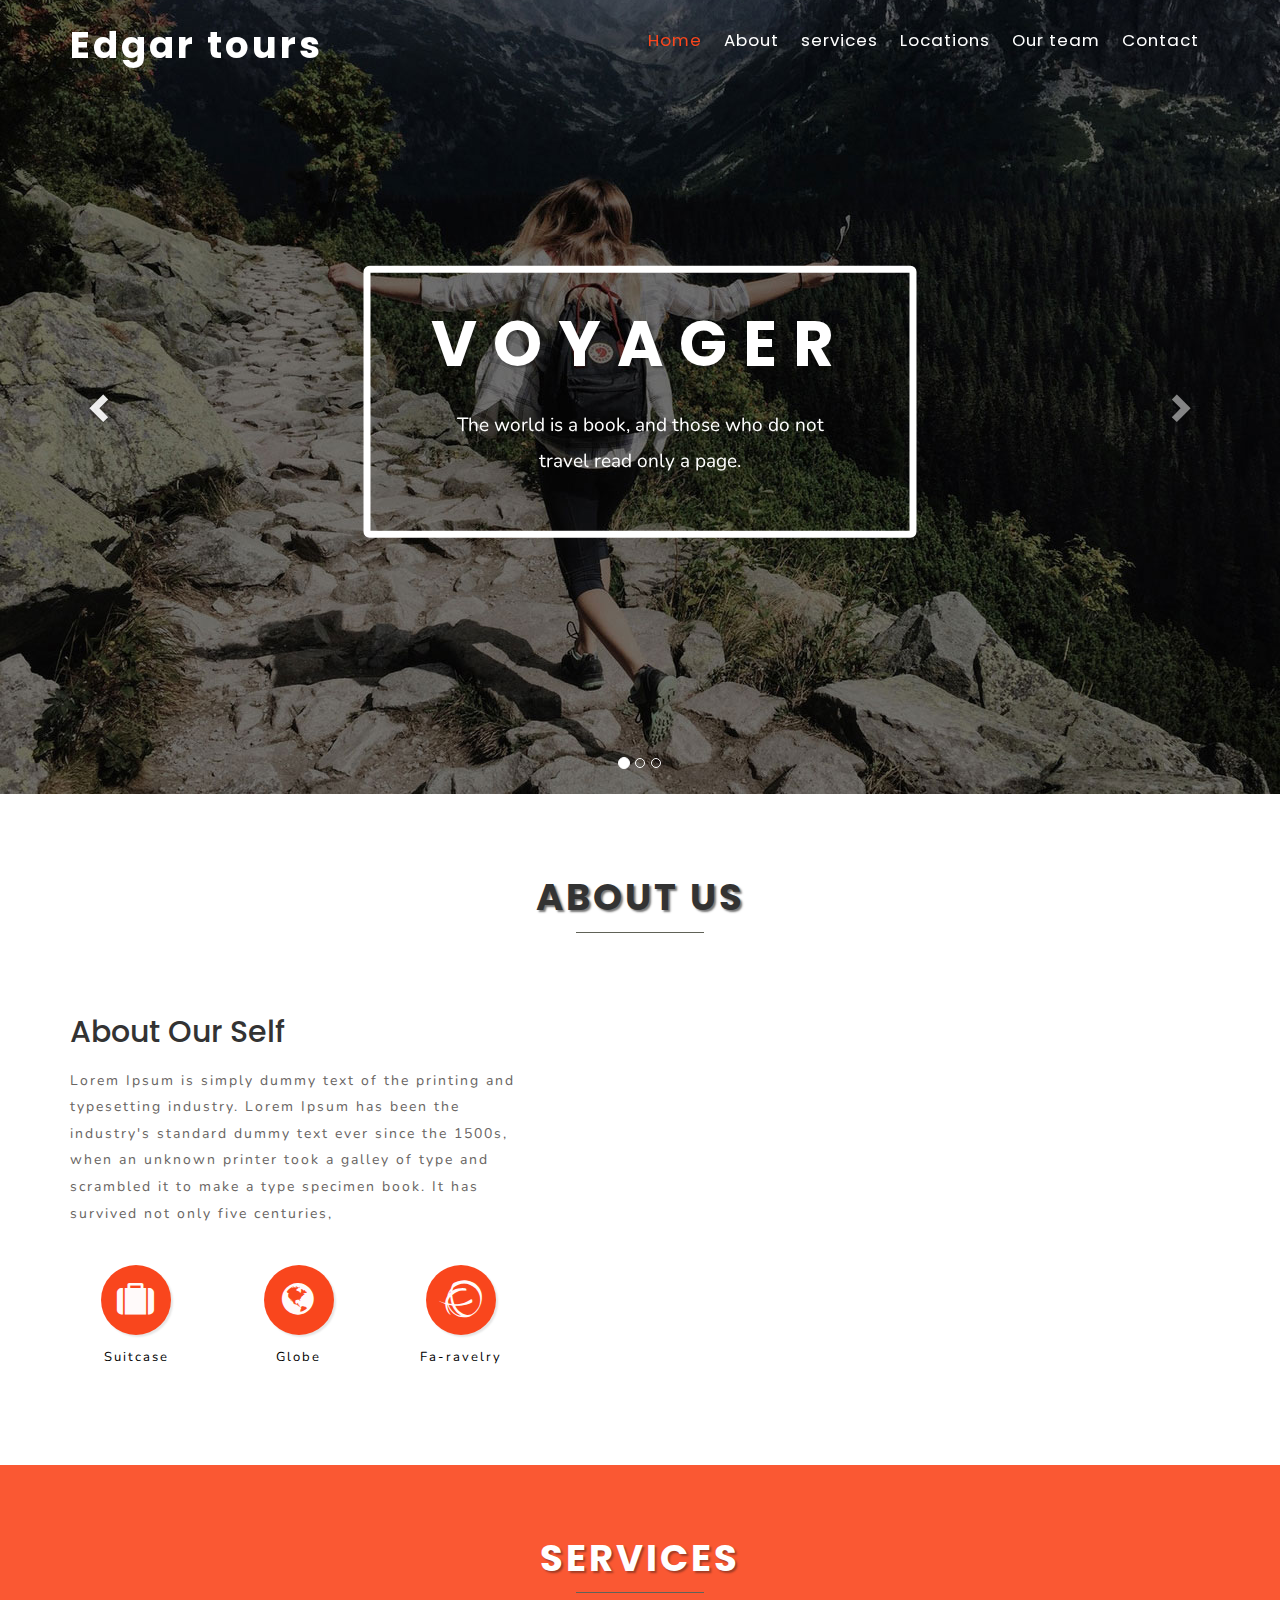
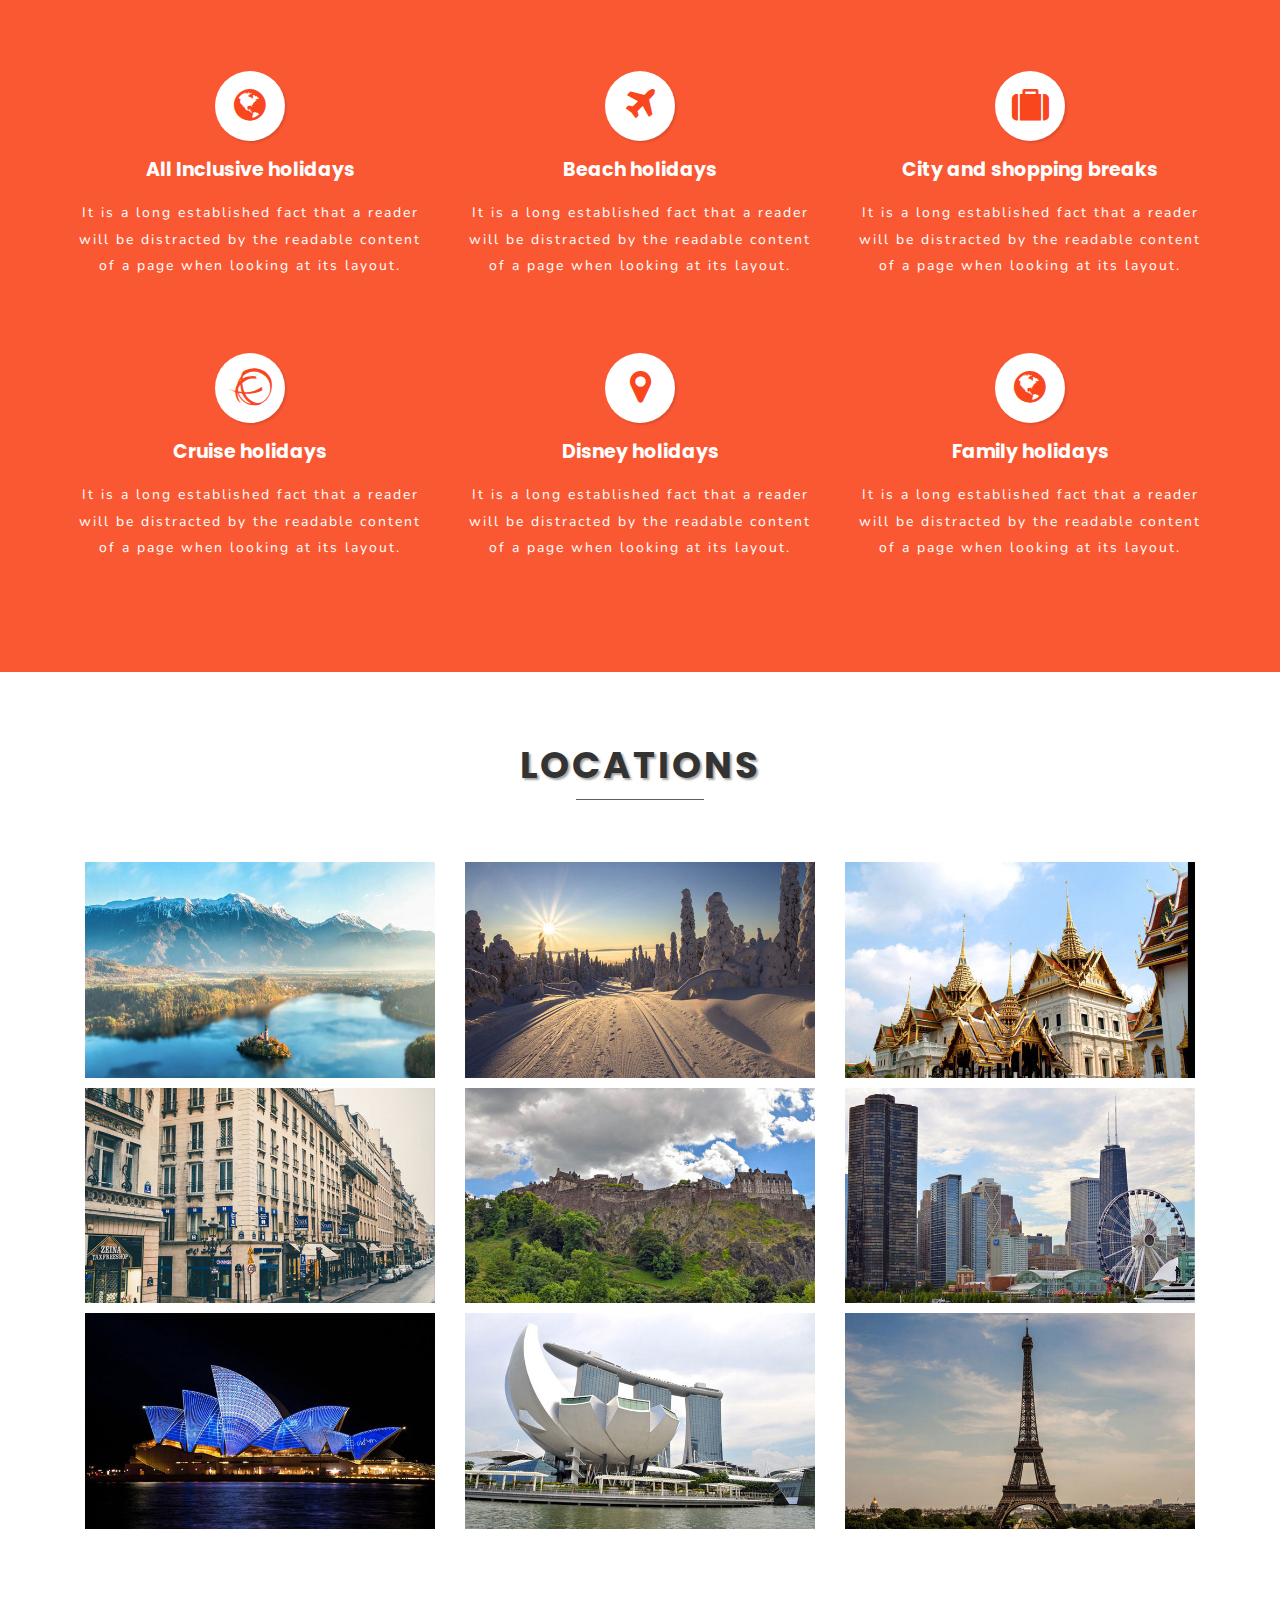
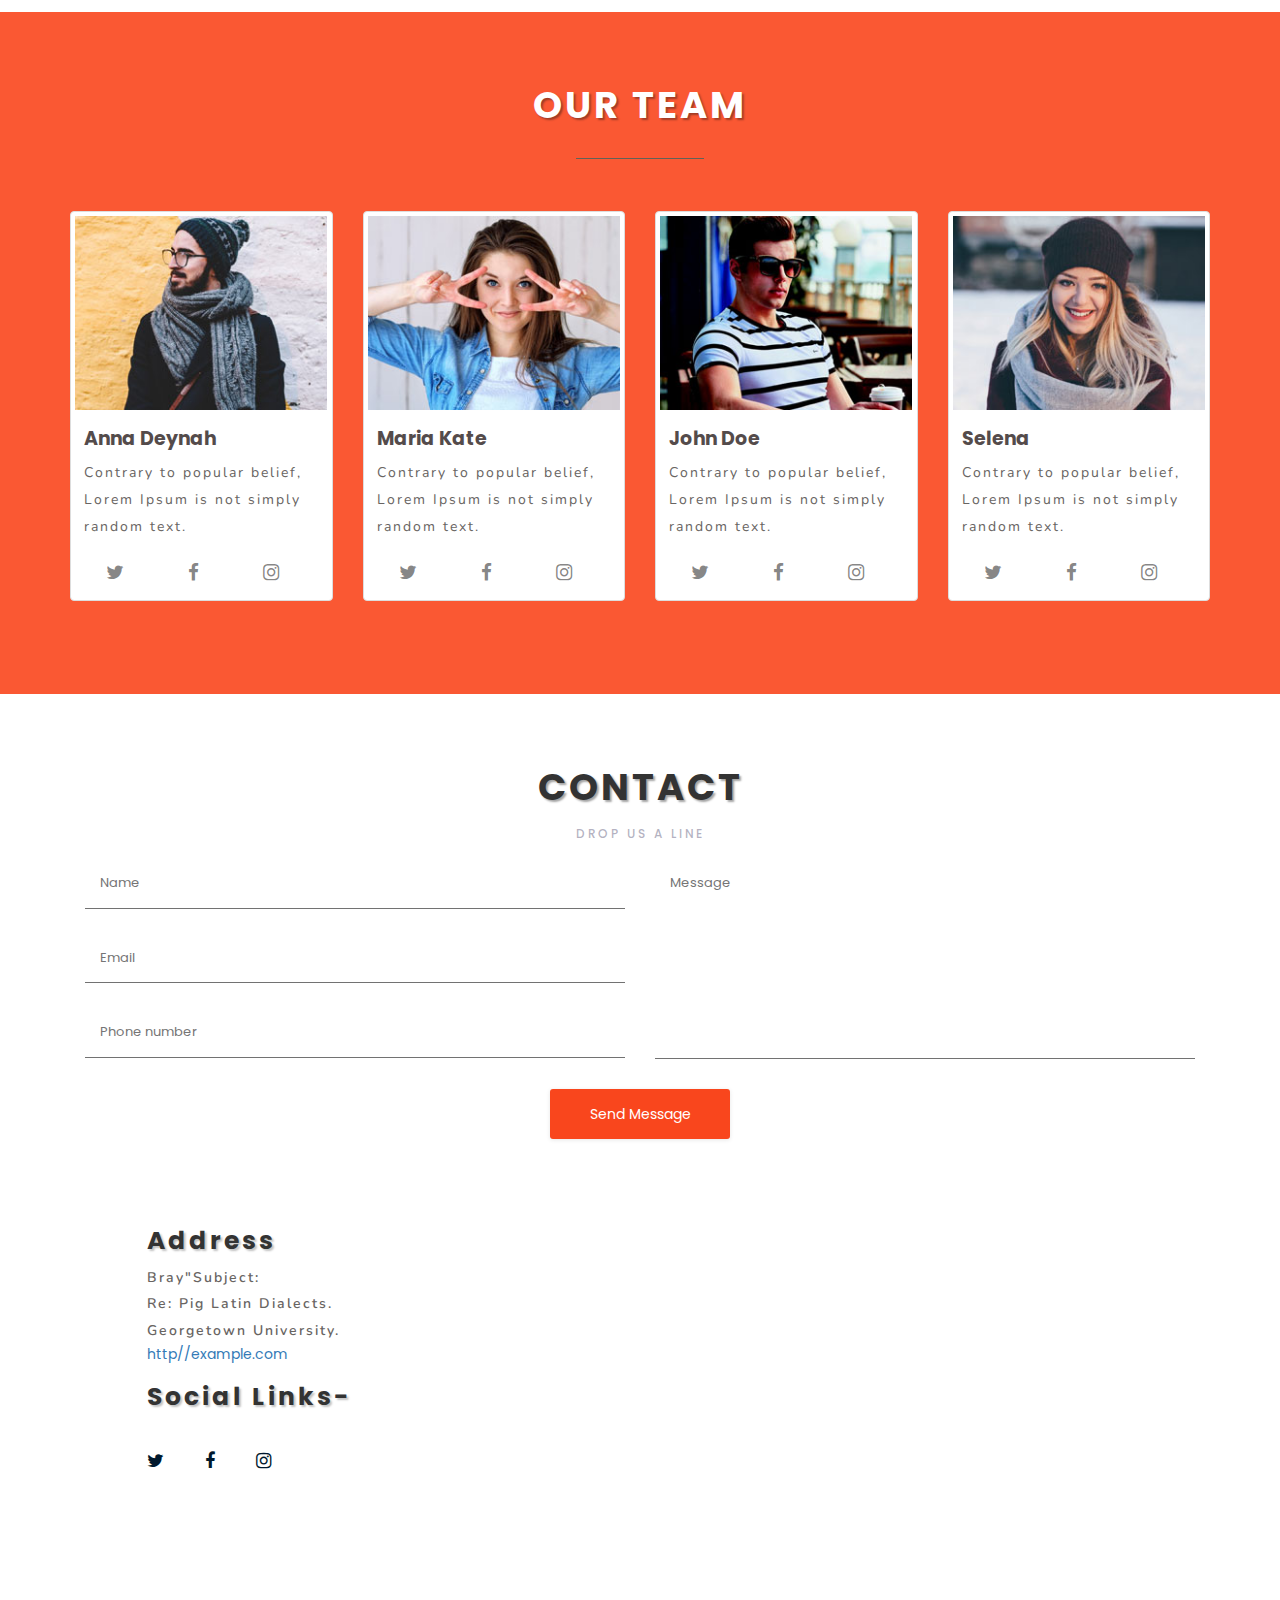
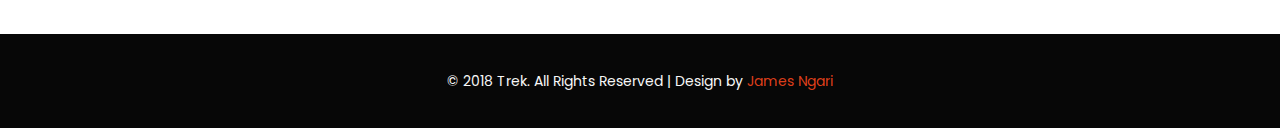
<file: index.html>
<!DOCTYPE html>
<html lang="en">
<head>
<title>Xtours a travel category bootstrap responsive website template | Home :: w3layouts</title>
<!--/tags -->
<meta name="viewport" content="width=device-width, initial-scale=1">
	<meta http-equiv="Content-Type" content="text/html; charset=utf-8" />
	<meta name="keywords" content="Trek Responsive web template, Bootstrap Web Templates, Flat Web Templates, Android Compatible web template, 
Smartphone Compatible web template, free webdesigns for Nokia, Samsung, LG, SonyEricsson, Motorola web design" />

<!--css-->

<link href="css/bootstrap.min.css" rel="stylesheet">
<link href="css/chocolat.css" rel="stylesheet" type="text/css" media="all">
<link href="css/font-awesome.min.css" rel="stylesheet" type="text/css" media="all">
<link href="css/style.css" rel="stylesheet" type="text/css" media="all">
<!--//css-->
<!--google fonts-->
<link href="//fonts.googleapis.com/css?family=Poppins:200,200i,300,400,500,500i,600,700,700i" rel="stylesheet">
<link href="//fonts.googleapis.com/css?family=Nunito:400,700,700i,800i,900" rel="stylesheet">

<!--//google fonts-->
</head>
<body>
<!--banner-->
<div class="top nav">
<nav class="navbar navbar-default">
  <div class="container">
    <!-- Brand and toggle get grouped for better mobile display -->
    <div class="navbar-header">
      <button type="button" class="navbar-toggle collapsed" data-toggle="collapse" data-target="#bs-example-navbar-collapse-1" aria-expanded="false">
        <span class="sr-only">Toggle navigation</span>
        <span class="icon-bar"></span>
        <span class="icon-bar"></span>
        <span class="icon-bar"></span>
      </button>
      <a class="navbar-brand" href="index.html">Edgar tours</a>
    </div>

    <!-- Collect the nav links, forms, and other content for toggling -->
    <div class="collapse navbar-collapse" id="bs-example-navbar-collapse-1">
      
      
      <ul class="nav navbar-nav navbar-right">
        <li><a href="index.html" class="active">Home</a></li>
		<li><a href="#about" class="page-scroll">About</a></li>
		<li><a href="#services" class="page-scroll">services</a></li>
	    <li><a href="#locations" class="page-scroll">Locations</a></li>
		<li><a href="#our-team" class="page-scroll">Our team</a></li>
		<li><a href="#contact" class="page-scroll">Contact</a></li>
        
      </ul>
    </div><!-- /.navbar-collapse -->
  </div><!-- /.container-fluid -->
</nav>
</div>
<div class="banner" id="home">
	<div class="container-fluid">
   <div id="myCarousel" class="carousel slide" data-ride="carousel" data-interval="3000" data-pause="false">
		<!-- Indicators -->
		<ol class="carousel-indicators">
			<li data-target="#myCarousel" data-slide-to="0" class="active"></li>
			<li data-target="#myCarousel" data-slide-to="1"></li>
			<li data-target="#myCarousel" data-slide-to="2"></li>
		</ol>

		<!-- Wrapper for slides -->
		<div class="carousel-inner" role="listbox">
			<div class="item active">
				<img src="images/banner-img1.jpg" alt="w3layouts" class="img-responsive">
			</div>
			<div class="item">
				<img src="images/banner-img2.jpeg" alt="w3layouts" class="img-responsive">
			</div>
			<div class="item">
				<img src="images/banner-img3.jpg" alt="w3layouts" class="img-responsive">
			</div>
		</div>
		<!-- Left and right controls -->
		<a class="left carousel-control" href="#myCarousel" role="button" data-slide="prev">
			<span class="glyphicon glyphicon-chevron-left" aria-hidden="true"></span>
			<span class="sr-only">Previous</span>
		</a>
		<a class="right carousel-control" href="#myCarousel" role="button" data-slide="next">
			<span class="glyphicon glyphicon-chevron-right" aria-hidden="true"></span>
			<span class="sr-only">Next</span>
		</a>
		</div>
		<div class="banner-info-w3layouts">
			<div class="jumbotron text-center">
				<h1>VOYAGER</h1>
				<p>The world is a book, and those who do not<br> travel read only a page.</p>
			</div>
		</div>
	</div>
</div>


<!--about us-->
<div class="about-us-agileits" id="about">
<div class="about-info text-center">
	<h3>ABOUT US</h3>
	<label></label>
	</div>
		<div class="about-us-agileits-info">
			<div class="container">
				<div class="row">
					<div class="col-sm-6 col-md-5">
						<h2>About Our Self</h2>
						<p>Lorem Ipsum is simply dummy text of the printing and typesetting industry. Lorem Ipsum has been the industry's standard dummy text ever since the 1500s, when an unknown printer took a galley of type and scrambled it to make a type specimen book. It has survived not only five centuries,</p>
						<div class="icons">
							<div class="row">
								<div class="col-xs-4 col-sm-4 col-md-4 text-center abt-agileits">
									<p><i class="fa fa-suitcase" aria-hidden="true"></i></p>
									<p>Suitcase</p>
								</div>
								<div class="col-xs-4 col-sm-4 col-md-4 text-center abt-agileits">
									<p><i class="fa fa-globe icon10" aria-hidden="true"></i></p>
									<p>Globe </p>
								</div>
								<div class="col-xs-4 col-sm-4 col-md-4 text-center abt-agileits">
									<p><i class="fa fa-ravelry icon2" aria-hidden="true"></i></p>
									<p>Fa-ravelry</p>
								</div>
							</div>
						</div>	
					</div>
					<div class="col-sm-6 col-md-7 text-right">
						<iframe src="https://player.vimeo.com/video/71319358?badge=0"></iframe>

					</div>
					<div class="clearfix"></div>
				</div>
			</div>
		</div>
</div>
<!---728x90--->
<!--//about us-->
<div class="services-w3ls" id="services">
	<div class="services-w3ls-info text-center">
	<h3>services</h3>
	<label></label>
	</div>
	<div class="container">
		<div class="services-w3ls-content">
			<div class="row">
				<div class="col-sm-4 col-md-4 text-center serv">
                <i class="fa fa-globe" aria-hidden="true"></i>
				<h3>All Inclusive holidays</h3>
				<p>It is a long established fact that a reader will be distracted by the readable content of a page when looking at its layout.</p>
				</div>
				<div class="col-sm-4 col-md-4 text-center serv">
				<i class="fa fa-plane" aria-hidden="true"></i>
				<h3>Beach holidays</h3>
				<p>It is a long established fact that a reader will be distracted by the readable content of a page when looking at its layout.</p>
				</div>
				<div class="col-sm-4 col-md-4 text-center serv">
				<i class="fa fa-suitcase" aria-hidden="true"></i>
				<h3>City and shopping breaks</h3>
				<p>It is a long established fact that a reader will be distracted by the readable content of a page when looking at its layout.</p>
				</div>
				<div class="clearfix"></div>
			</div>
		</div>
		<div class="services-w3ls-content1">
			<div class="row">
				<div class="col-sm-4 col-md-4 text-center serv">
                <i class="fa fa-ravelry" aria-hidden="true"></i>
				<h3>Cruise holidays</h3>
				<p>It is a long established fact that a reader will be distracted by the readable content of a page when looking at its layout.</p>
				</div>
				<div class="col-sm-4 col-md-4 text-center serv">
				<i class="fa fa-map-marker" aria-hidden="true"></i>
				<h3>Disney holidays</h3>
				<p>It is a long established fact that a reader will be distracted by the readable content of a page when looking at its layout.</p>
				</div>
				<div class="col-sm-4 col-md-4 text-center serv">
				<i class="fa fa-globe" aria-hidden="true"></i>
				<h3>Family holidays</h3>
				<p>It is a long established fact that a reader will be distracted by the readable content of a page when looking at its layout.</p>
				</div>
				<div class="clearfix"></div>
			</div>
		</div>
		</div>
</div>
<!---728x90--->
<!--locations-->
<div class="locations-w3-agile" id="locations">
	<div class="locations-w3-agile-info text-center">
		<h3>LOCATIONS</h3>
		<label></label>
	</div>
	<div class="locations-w3-agile-content">
	<div class="container">
		<div class="portfolio-gallery" id="gal">
	<div class="gallery_product-w3-agile col-lg-4 col-md-4 col-sm-4 col-xs-6">
		<div class="hovereffect">
			<a class="chocolat-image"  href="images/locations-img1.jpg"><img src="images/locations-img1.jpg" class="img-responsive" alt=" ">
			<div class="overlay">
				<h4>Algeria</h4>
				<p>Contrary to popular belief, Lorem Ipsum is not simply random text. </p>
				
			</div>
			</a>
		</div>
	</div>
			

	<div class="gallery_product-w3-agile col-lg-4 col-md-4 col-sm-4 col-xs-6">
			<div class="hovereffect">
		<a class="chocolat-image" href="images/locations-img2.jpg"><img src="images/locations-img2.jpg" class="img-responsive" alt=" ">
		<div class="overlay">
				<h4> Iceland</h4>
				<p>Contrary to popular belief, Lorem Ipsum is not simply random text. </p>
				
			</div>
			</a>
			</div>	
	</div>

	<div class="gallery_product-w3-agile col-lg-4 col-md-4 col-sm-4 col-xs-6">
	<div class="hovereffect">
        <a class="chocolat-image" href="images/locations-img3.jpg"><img src="images/locations-img3.jpg" class="img-responsive" alt=" ">
		<div class="overlay">
				<h4> Jordan</h4>
				<p>Contrary to popular belief, Lorem Ipsum is not simply random text. </p>
				
			</div>
			</a>
		</div>
				
    </div>

            <div class="gallery_product-w3-agile col-lg-4 col-md-4 col-sm-4 col-xs-6">
			<div class="hovereffect">
                <a class="chocolat-image" href="images/locations-img4.jpg"><img src="images/locations-img4.jpg" class="img-responsive" alt=" ">
				<div class="overlay">
				<h4>Malaysia</h4>
				<p>Contrary to popular belief, Lorem Ipsum is not simply random text. </p>
				
			</div>
			</a>
				</div>
				
            </div>

            <div class="gallery_product-w3-agile col-lg-4 col-md-4 col-sm-4 col-xs-6">
			<div class="hovereffect">
               <a class="chocolat-image" href="images/locations-img5.jpg"><img src="images/locations-img5.jpg" class="img-responsive" alt="">
			   <div class="overlay">
				<h4>Malawi</h4>
				<p>Contrary to popular belief, Lorem Ipsum is not simply random text. </p>
				
			</div>
			</a>
			   </div>
				
            </div>

            <div class="gallery_product-w3-agile col-lg-4 col-md-4 col-sm-4 col-xs-6">
			<div class="hovereffect">
                <a class="chocolat-image" href="images/locations-img6.jpg"><img src="images/locations-img6.jpg" class="img-responsive" alt=" ">
				<div class="overlay">
				<h4>Bahamas</h4>
				<p>Contrary to popular belief, Lorem Ipsum is not simply random text. </p>
				
			</div>
			</a>
				</div>
				
            </div>
			<div class="gallery_product-w3-agile col-lg-4 col-md-4 col-sm-4 col-xs-6">
			<div class="hovereffect">
                <a class="chocolat-image" href="images/locations-img7.jpg"><img src="images/locations-img7.jpg" class="img-responsive" alt=" ">
				<div class="overlay">
				<h4>Australia</h4>
				<p>Contrary to popular belief, Lorem Ipsum is not simply random text. </p>
				
			</div>
			</a>
				</div>
				
            </div>
			<div class="gallery_product-w3-agile col-lg-4 col-md-4 col-sm-4 col-xs-6">
			<div class="hovereffect">
                <a class="chocolat-image" href="images/locations-img8.jpg"><img src="images/locations-img8.jpg" class="img-responsive" alt=" ">
				<div class="overlay">
				<h4>Venezuela</h4>
				<p>Contrary to popular belief, Lorem Ipsum is not simply random text. </p>
				
			</div>
			</a>
				</div>
				
            </div>
			<div class="gallery_product-w3-agile col-lg-4 col-md-4 col-sm-4 col-xs-6">
			<div class="hovereffect">
                <a class="chocolat-image" href="images/locations-img9.jpg"><img src="images/locations-img9.jpg" class="img-responsive" alt=" ">
				<div class="overlay">
				<h4>Paris</h4>
				<p>Contrary to popular belief, Lorem Ipsum is not simply random text. </p>
				
			</div>
			</a>
				</div>
				
            </div>
			<div class="clearfix"></div>
			
			</div>
</div> <!-- container / end -->
</div>
</div>
<!---728x90--->
<!--our-team-->
<div class="our-team-w3l" id="our-team">
	<div class="our-team-w3l-info text-center">
	<h3>OUR TEAM</h3>
	<label></label>
	</div>
	<div class="our-team-w3l-content">
	<div class="container">
	<div class="row">
    <div class="col-xs-6 col-sm-6 col-md-3 team-info">
    <div class="thumbnail">
      <img src="images/travellers-img1.jpg" alt="...">
      <div class="caption">
        <h3>Anna Deynah</h3>
        <p>Contrary to popular belief, Lorem Ipsum is not simply random text. </p>
       
      </div>
	  <div class="our-team-w3l-icons">
	  <ul>
							<li><a href="#" class="icon1"><i class="fa fa-twitter" aria-hidden="true"></i></a></li>
							<li><a href="#" class="icon2"><i class="fa fa-facebook" aria-hidden="true"></i></a></li>
							<li><a href="#" class="icon3"><i class="fa fa-instagram" aria-hidden="true"></i></a></li>
							</ul>
				</div>
    </div>
  </div>
  <div class="col-xs-6 col-sm-6 col-md-3 team-info">
    <div class="thumbnail">
      <img src="images/travellers-img2.jpg" alt="...">
      <div class="caption">
        <h3>Maria Kate</h3>
        <p>Contrary to popular belief, Lorem Ipsum is not simply random text. </p>
        
      </div>
	  <div class="our-team-w3l-icons">
	  <ul>
							<li><a href="#" class="icon1"><i class="fa fa-twitter" aria-hidden="true"></i></a></li>
							<li><a href="#" class="icon2"><i class="fa fa-facebook" aria-hidden="true"></i></a></li>
							<li><a href="#" class="icon3"><i class="fa fa-instagram" aria-hidden="true"></i></a></li>
							</ul>
				</div>
    </div>
  </div>
  <div class="col-xs-6 col-sm-6 col-md-3 team-info">
    <div class="thumbnail">
      <img src="images/travellers-img3.jpg" alt="...">
      <div class="caption">
        <h3>John Doe</h3>
        <p>Contrary to popular belief, Lorem Ipsum is not simply random text. </p>
        
      </div>
	  <div class="our-team-w3l-icons">
	  <ul>
							<li><a href="#" class="icon1"><i class="fa fa-twitter" aria-hidden="true"></i></a></li>
							<li><a href="#" class="icon2"><i class="fa fa-facebook" aria-hidden="true"></i></a></li>
							<li><a href="#" class="icon3"><i class="fa fa-instagram" aria-hidden="true"></i></a></li>
							</ul>
				</div>
    </div>
  </div>
  <div class="col-xs-6 col-sm-6 col-md-3 team-info">
    <div class="thumbnail">
      <img src="images/travellers-img4.jpg" alt="...">
      <div class="caption">
        <h3>Selena</h3>
        <p>Contrary to popular belief, Lorem Ipsum is not simply random text. </p>
        
      </div>
	  <div class="our-team-w3l-icons">
							<ul>
							<li><a href="#" class="icon1"><i class="fa fa-twitter" aria-hidden="true"></i></a></li>
							<li><a href="#" class="icon2"><i class="fa fa-facebook" aria-hidden="true"></i></a></li>
							<li><a href="#" class="icon3"><i class="fa fa-instagram" aria-hidden="true"></i></a></li>
							</ul>
				</div>
    </div>
  </div>
  <div class="clearfix"></div>
</div>
</div>
	</div>
</div>
<div class="contact-agileinfo" id="contact">
	<div class="contact-agileinfo-info text-center">
	<h3>CONTACT</h3>
	<h6>DROP US A LINE</h6>
	</div>
		<div class="contact-agileinfo-content">
			<div class="container">
		<div class="inner contact">
                <!-- Form Area -->
				
                <div class="contact-agileinfo-form">
                    <!-- Form -->
                    <form id="contact-us" method="post" action="#">
                        <!-- Left Inputs -->
                        <div class="col-xs-6 wow animated slideInLeft" data-wow-delay=".5s">
                            <!-- Name -->
                            <input type="text" name="name" id="name" required="required" class="form" placeholder="Name" />
                            <!-- Email -->
                            <input type="email" name="mail" id="mail" required="required" class="form" placeholder="Email" />
                            <!-- Subject -->
                            <input type="tel" name="phone number" id="subject" required="required" class="form" placeholder="Phone number" />
                        </div><!-- End Left Inputs -->
                        <!-- Right Inputs -->
                        <div class="col-xs-12 col-md-6 wow animated slideInRight" data-wow-delay=".5s">
                            <!-- Message -->
                            <textarea name="message" id="message" class="form textarea"  placeholder="Message"></textarea>
                        </div><!-- End Right Inputs -->
                        <!-- Bottom Submit -->
                        <div class="relative fullwidth col-xs-12">
                            <!-- Send Button -->
                            <button type="submit" id="submit" name="submit" class="form-btn semibold">Send Message</button> 
                        </div><!-- End Bottom Submit -->
                        <!-- Clear -->
                        <div class="clearfix"></div>
                    </form>

                    <!-- Your Mail Message -->
                    <div class="mail-message-area">
                        <!-- Message -->
                        <div class="alert gray-bg mail-message not-visible-message">
                            <strong>Thank You !</strong> Your email has been delivered.
                        </div>
                    </div>

                </div><!-- End Contact Form Area -->
            </div><!-- End Inner -->
				<div class="contact-agileinfo-address">
					<div class="row">
						<div class="col-sm-6 col-md-4">
						<div class="address">
						<h3>Address</h3>
						<p>Bray"Subject: <br>Re: Pig Latin Dialects.<br>Georgetown University.</p>
						<div class="contact-email">
						<a href="mailto:info@example.com">http//example.com</a>
						</div>
							<div class="contact-agileinfo-icons">
								<div class="contact-icons-info">
									<h3>Social Links-</h3>
								</div>
							<ul>
							<li><a href="#"><i class="fa fa-twitter" aria-hidden="true"></i></a></li>
							<li><a href="#"><i class="fa fa-facebook" aria-hidden="true"></i></a></li>
							<li><a href="#"><i class="fa fa-instagram" aria-hidden="true"></i></a></li>
							</ul>
							</div>
							</div>
						</div>
						<div class="col-sm-6 col-md-8 text-right">
						<iframe src="https://www.google.com/maps/embed?pb=!1m18!1m12!1m3!1d13576.017833612565!2d47.98555763441865!3d31.715773200884772!2m3!1f0!2f0!3f0!3m2!1i1024!2i768!4f13.1!3m3!1m2!1s0x3fc29033643135af%3A0x9bd65c90fec41037!2sBostan%2C+Khuzestan+Province%2C+Iran!5e0!3m2!1sen!2sin!4v1509774857512"></iframe>
						</div>
					</div>
				</div>
				</div>
				</div>
</div>
<div class="footer text-center">&copy; 2018 Trek. All Rights Reserved | Design by  <a href="http://w3layouts.com/"> James Ngari</a></div>
<!--javascript-->
<script src="js/jquery-1.11.3.min.js"></script>
<script src="js/bootstrap.js"></script>
<script src="js/smoothscroll.js"></script>
<script src="js/jquery.easing.min.js"></script>
<script src="js/grayscale.js"></script>
<script src="js/move-top.js"></script>
<!--//javascript-->
<!-- js for gallery -->
<script type="text/javascript" src="js/jquery.chocolat.js"></script>
<script>
$(function(){
                $('#gal').Chocolat({
                    imageSize: 'contain'
                });
            });
</script>
<script type="text/javascript">
$(document).ready(function() {
var defaults = {
containerID: 'toTop', // fading element id
containerHoverID: 'toTopHover', // fading element hover id
scrollSpeed: 1200,
easingType: 'linear' 
};

$().UItoTop({ easingType: 'easeOutQuart' });

});
</script>

<!-- //js for gallery -->	
</body>
</html>
</file>
<file: css/chocolat.css>
.chocolat-zoomable.chocolat-zoomed{
    cursor : zoom-out;
}
.chocolat-open{
    overflow: hidden;
}
.chocolat-overlay{
    height:100%;
    width:100%;
    position:fixed;
    left:0;
    top:0;
    z-index:10;
    background-color:rgb(0, 0, 0);
    display: none;
    opacity: 0.8;
}
.chocolat-wrapper{
    height:100%;
    width:100%;
    position:fixed;
    display: none;
    left:0;
    top:0;
    z-index:16;
    color: #fff;
}
.chocolat-zoomable .chocolat-img{
    cursor : zoom-in;
}
.chocolat-loader{
    height:32px;
    width:32px;
    position:absolute;
    left:50%;
    top:50% ;
    margin-left:-16px;
    margin-top:-16px;
    z-index:11;
    background:url(../images/loader.gif);
    display:none;
}
.chocolat-content{
    position:fixed;
    width:0px;
    height:0px;
    left:50%;
    top:50%;
    z-index:14;
    text-align: left;
}

.chocolat-content .chocolat-img{
    position:absolute;
    width:100%;
    height:100%;
}
.chocolat-wrapper .chocolat-left{
    position:absolute;
    left:0;
    width:50px;
    height:100px;
    top: 50%;
    margin-top: -50px;
    cursor:pointer;
    background:url(../images/left.png) 50% 50% no-repeat;
    z-index: 17;
    display: none;

}
.chocolat-wrapper .chocolat-right{
    position:absolute;
    right:0;
    width:50px;
    height:100px;
    top: 50%;
    margin-top: -50px;
    cursor:pointer;
    background:url(../images/right.png)  50% 50% no-repeat;
    z-index: 17;
    display: none;
}
.chocolat-wrapper .chocolat-right.active{
    display: block;
}
.chocolat-wrapper .chocolat-left.active{
    display: block;
}
.chocolat-wrapper .chocolat-top{
    position:absolute;
    top:0px;
    right: 0;
    left: 0;
    line-height:50px;
    height:50px;
    overflow: hidden;
    z-index: 17;
    margin-bottom: 10px;
}
.chocolat-wrapper .chocolat-close{
    width:50px;
    height:50px;
    cursor:pointer;
    position: absolute;
    top: 0;
    right: 0;
    background:url(../images/close.png) 50% 50% no-repeat;
}
.chocolat-wrapper .chocolat-bottom{
    position:absolute;
    bottom:0;
    left: 0;
    right: 0;
    line-height:40px;
    height:40px;
    font-size:12px;
    z-index: 17;
    padding-left: 15px;
    padding-right: 15px;
    background: rgba(0, 0, 0, 0.2);
    text-align: right;
    margin-top: 10px;
}
.chocolat-wrapper .chocolat-set-title{
    display: inline-block;
    padding-right: 15px;
    line-height: 1;
    border-right: 1px solid rgba(255, 255, 255, 0.3);
}
.chocolat-wrapper .chocolat-pagination{
    float: right;
    display: inline-block;
    padding-left: 15px;
    padding-right: 15px;
    margin-right: 15px;
    /*border-right: 1px solid rgba(255, 255, 255, 0.2);*/
}
.chocolat-wrapper .chocolat-fullscreen{
    width: 16px;
    height: 40px;
    background: url(../images/fullscreen.png) 50% 50% no-repeat;
    display: block;
    margin:auto;
    cursor: pointer;
    float: right;
}
.chocolat-wrapper .chocolat-description{
    display: inline-block;
    float: left;
}

/* no container mode*/
body.chocolat-open>.chocolat-overlay{
    z-index:15;
}
body.chocolat-open>.chocolat-loader{
    z-index:15;
}
body.chocolat-open>.chocolat-content{
    z-index:17;
}

/* container mode*/
.chocolat-in-container .chocolat-wrapper,
.chocolat-in-container .chocolat-content,
.chocolat-in-container .chocolat-overlay{
    position: absolute;
}
.chocolat-in-container{
    position: relative;
}

/* uncomment to hide controls when zoomed-in*/
/*
.chocolat-zoomable .chocolat-top,
.chocolat-zoomable .chocolat-bottom,
.chocolat-zoomable .chocolat-right,
.chocolat-zoomable .chocolat-left {
    transition: opacity .3s ease, visibility 0s .3s;
   opacity: 1;
}

.chocolat-zoomable.chocolat-zoomed .chocolat-top,
.chocolat-zoomable.chocolat-zoomed .chocolat-bottom,
.chocolat-zoomable.chocolat-zoomed .chocolat-right,
.chocolat-zoomable.chocolat-zoomed .chocolat-left {
    visibility: hidden;
    opacity: 0;
}
<!--Facebook-->
            <a class="icons-sm fb-ic"><i class="fa fa-facebook"> </i></a>
            <!--Twitter-->
            <a class="icons-sm tw-ic"><i class="fa fa-twitter"> </i></a>
            <!--Instagram-->
            <a class="icons-sm ins-ic"><i class="fa fa-instagram"> </i></a>
*/
</file>
<file: css/style.css>
/*--
Author: W3layouts
Author URL: http://w3layouts.com
License: Creative Commons Attribution 3.0 Unported
License URL: http://creativecommons.org/licenses/by/3.0/
--*/


/*-- Reset-Code --*/

body {
    padding: 0;
    margin: 0;
    background: #FFF;
    font-family: 'Poppins', sans-serif;
}

body a {
    transition: 0.5s all;
    -webkit-transition: 0.5s all;
    -moz-transition: 0.5s all;
    -o-transition: 0.5s all;
    -ms-transition: 0.5s all;
    text-decoration: none;
}

body a:hover {
    text-decoration: none;
}

body a:focus,
a:hover {
    text-decoration: none;
}

input[type="button"],
input[type="submit"] {
    transition: 0.5s all;
    -webkit-transition: 0.5s all;
    -moz-transition: 0.5s all;
    -o-transition: 0.5s all;
    -ms-transition: 0.5s all;
}

h1,
h4,
h3,
h4,
h5,
h6 {
    margin: 0;
    padding: 0;
    font-family: 'Poppins', sans-serif;
}

p {
    margin: 0;
    line-height: 1.9;
    font-family: 'Nunito', sans-serif;
    font-size: 14px;
}

ul {
    margin: 0;
    padding: 0;
}

label {
    margin: 0;
}

a:focus,
a:hover {
    text-decoration: none;
    outline: none;
}


/*-- //Reset-Code --*/

nav.navbar.navbar-default {
    width: 100%;
    position: absolute;
    top: 19px;
    z-index: 9;
}

body {
    position: relative;
}

.navbar-default {
    background-color: rgba(248, 248, 248, 0);
    border-color: rgba(231, 231, 231, 0);
}

.navbar-default .navbar-brand {
    color: #fff;
    letter-spacing: 3px;
    font-size: 37px;
    font-weight: bold;
}

.navbar-default .navbar-nav>li>a {
    color: #fff;
    font-size: larger;
}

.navbar-default .navbar-nav>li>a:focus,
.navbar-default .navbar-nav>li>a:hover,
.navbar-default .navbar-nav>li>a.active {
    color: #f9461d;
    background-color: transparent;
}

.navbar-default .navbar-brand:focus,
.navbar-default .navbar-brand:hover {
    color: #f9461d;
    background-color: transparent;
}

.nav>li>a {
    position: relative;
    display: block;
    padding: 10px 11px;
    letter-spacing: 1px;
}


/*--banner--*/

.banner-info-w3layouts{
    position: absolute;
    top: 50%;
    left: 50%;
    transform: translate(-50%, -50%);
}

.banner {
    position: relative;
}

.banner .container-fluid {
    padding: 0;
}

.jumbotron {
    background-color: rgba(238, 238, 238, 0);
    color: #fff;
    border: 7px solid;
    padding: 37px 37px;
    width: 100%;
    margin: 0 auto;
}

h1 {
    letter-spacing: 16px;
    padding-bottom: 28px;
    font-size: 73px;
    font-weight: 700;
    text-transform: uppercase;
    text-shadow: 2px 2px 2px rgba(16, 16, 16, 0.38);
}

.banner-info-w3layoutsp {
    font-family: 'Nunito', sans-serif;
    letter-spacing: 2px;
}

.jumbotron p {
    margin-bottom: 15px;
    font-size: 19px;
    font-weight: normal;
}

.carousel-inner>.item>img {
    line-height: 1;
    width: 100%;
    height: 794px;
    object-fit: cover;
    object-position: center;
}

.carousel-control.left,
.carousel-control.right {
    background-image: none;
}


/*-- //banner --*/


/*--about us--*/

.about-us-agileits h3 {
    text-align: center;
    color: #333;
    font-size: 37px;
    letter-spacing: 3px;
    font-weight: 700;
    text-transform: uppercase;
    text-shadow: 2px 2px 2px rgba(16, 16, 16, 0.57);
}

.about-us-agileits-info h4 {
    letter-spacing: 3px;
    text-align: left;
    color: #333;
    padding-top: 13px;
    margin-top: 0px;
    letter-spacing: 3px;
    font-weight: 700;
    text-shadow: 2px 2px 2px rgba(16, 16, 16, 0.38);
    padding-bottom: 19px;
    font-size: 19px;
}

.about-us-agileits-info p {
    padding-top: 10px;
    /* text-align: justify; */
    letter-spacing: 2px;
    color: #686462;
}

.icons i {
    font-size: 37px;
    color: #fffafa;
    box-shadow: 2px 2px 2px rgba(0, 0, 0, 0.1);
    width: 70px;
    height: 70px;
    border-radius: 50%;
    background: #f9461d;
    line-height: 67px;
}

.icons p {
    text-align: -webkit-center;
    font-size: small;
    color: #000000;
}

.icons {
    padding-top: 28px;
}

.about-us-agileits-info {
    padding-top: 57px;
}

.about-us-agileits {
    padding: 73px 0px;
}

.about-us-agileits iframe {
    width: 100%;
    height: 392px;
    border: 0px;
}

label {
    width: 10%;
    height: 1px;
    background-color: #606257;
}


/*--services-w3ls--*/

.services-w3ls i {
    font-size: 57px;
    color: rgba(242, 0, 0, 0.71);
    font-size: 37px;
    color: #f9461d;
    box-shadow: 2px 2px 2px rgba(0, 0, 0, 0.1);
    width: 70px;
    height: 70px;
    border-radius: 50%;
    background: #ffffff;
    line-height: 67px;
}

.services-w3ls-info.text-center h3 {
    color: #fff;
    font-size: 37px;
    letter-spacing: 3px;
    font-weight: 700;
    text-transform: uppercase;
    text-shadow: 2px 2px 2px rgba(16, 16, 16, 0.38);
}

.services-w3ls-content h3,
.services-w3ls-content1 h3 {
    font-size: 19px;
    color: #fff;
    font-weight: bold;
    padding: 19px 0px;
}

.services-w3ls-content p,
.services-w3ls-content1 p {
    /* text-align: justify; */
    letter-spacing: 2px;
    color: #fff;
}

.services-w3ls {
    padding: 73px 0px;
    background-color: rgba(249, 70, 29, 0.9);
}

.services-w3ls-content {
    padding-top: 73px;
}

.services-w3ls-content1 {
    padding-top: 73px;
    padding-bottom: 37px;
}


/*--locations-w3-agile--*/

.img-responsive,
.thumbnail a>img,
.thumbnail>img {
    display: block;
    max-width: 100%;
    height: auto;
    margin-bottom: 10px;
}

.hovereffect {
    width: 100%;
    height: 100%;
    float: left;
    overflow: hidden;
    position: relative;
    text-align: center;
    cursor: default;
}

.hovereffect .overlay {
    width: 100%;
    height: 96%;
    position: absolute;
    overflow: hidden;
    top: 0;
    left: 0;
    background-color: rgba(0, 0, 0, 0.6);
    opacity: 0;
    filter: alpha(opacity=0);
    -webkit-transform: translate(460px, -100px) rotate(180deg);
    -ms-transform: translate(460px, -100px) rotate(180deg);
    transform: translate(460px, -100px) rotate(180deg);
    -webkit-transition: all 0.2s 0.4s ease-in-out;
    transition: all 0.7s 0.1s ease-in-out;
}

.hovereffect img {
    display: block;
    position: relative;
    -webkit-transition: all 0.2s ease-in;
    transition: all 0.2s ease-in;
}

.hovereffect h4 {
    text-transform: uppercase;
    color: #fff;
    text-align: center;
    position: relative;
    font-size: 17px;
    padding: 10px;
    background: rgba(0, 0, 0, 0.6);
}

.hovereffect a.info {
    display: inline-block;
    text-decoration: none;
    padding: 7px 14px;
    text-transform: uppercase;
    color: #fff;
    border: 1px solid #fff;
    margin: 50px 0 0 0;
    background-color: transparent;
    -webkit-transform: translateY(-200px);
    -ms-transform: translateY(-200px);
    transform: translateY(-200px);
    -webkit-transition: all 0.2s ease-in-out;
    transition: all 0.2s ease-in-out;
}

.hovereffect a.info:hover {
    box-shadow: 0 0 5px #fff;
}

.hovereffect:hover .overlay {
    opacity: 1;
    filter: alpha(opacity=100);
    -webkit-transition-delay: 0s;
    transition-delay: 0s;
    -webkit-transform: translate(0px, 0px);
    -ms-transform: translate(0px, 0px);
    transform: translate(0px, 0px);
}

.hovereffect:hover h4 {
    -webkit-transform: translateY(0px);
    -ms-transform: translateY(0px);
    transform: translateY(0px);
    -webkit-transition-delay: 0.5s;
    transition-delay: 0.5s;
}

.hovereffect:hover a.info {
    -webkit-transform: translateY(0px);
    -ms-transform: translateY(0px);
    transform: translateY(0px);
    -webkit-transition-delay: 0.3s;
    transition-delay: 0.3s;
}

.locations-w3-agile-content-w3-agile .col-md-4 {
    width: 33.333333%;
    padding: 0 5px;
}

.locations-w3-agile-info h3 {
    color: #333;
    letter-spacing: 3px;
    padding-bottom: 0px;
    font-size: 37px;
    font-weight: 700;
    text-transform: uppercase;
    text-shadow: 2px 2px 2px rgba(16, 16, 16, 0.38);
}

.overlay p {
    font-family: 'Nunito', sans-serif;
    font-weight: 600;
    letter-spacing: 2px;
    padding-top: 57px;
    color: #E7F9F7;
}

.locations-w3-agile {
    padding: 73px 0px;
}

.locations-w3-agile-content {
    padding-top: 57px;
}


/*--our team--*/

.our-team-w3l-info h3 {
    text-align: center;
    color: #fff;
    padding-bottom: 19px;
    font-size: 37px;
    letter-spacing: 3px;
    font-weight: 700;
    text-transform: uppercase;
    text-shadow: 2px 2px 2px rgba(16, 16, 16, 0.38);
}

.our-team-w3l-content h3 {
    font-size: 19px;
    color: rgb(84, 75, 75);
    font-weight: bold;
}

.our-team-w3l-content p {
    padding-top: 10px;
    /* text-align: justify; */
    letter-spacing: 2px;
    color: #686462;
}

.our-team-w3l-content a {
    color: #337ab7;
    text-decoration: none;
    padding-left: 28px;
}

.our-team-w3l {
    padding: 73px 0px;
    background-color: rgba(249, 70, 29, 0.9);
}

.our-team-w3l-content {
    margin-top: 47px;
}

.our-team-w3l-content ul {
    list-style-type: none;
    padding-left: 0px;
}

.our-team-w3l-content li {
    display: inline;
    padding: 10px 27px 0px 10px;
}

.our-team-w3l-content a {
    color: rgba(0, 0, 0, 0.49);
    text-decoration: none;
    padding: 10px;
    font-size: 19px;
}

.our-team-w3l-content a:hover {
    color: rgb(8, 0, 0);
}

a.icon2 {
    padding: 10px 13px;
}

a.icon1:hover {
    color: #ffffff;
    background-color: #0084b4;
    border-radius: 19px;
    transition: 0.7s;
}

a.icon2:hover {
    color: #ffffff;
    background-color: #3b5998;
    border-radius: 19px;
    transition: 0.7s;
}

a.icon3:hover {
    color: #ffffff;
    background-color: #8a3ab9;
    border-radius: 19px;
    transition: 0.7s;
}

.our-team-w3l-icons {
    padding: 10px 0px;
    text-align: center;
}


/*--contact-agileinfo--*/

.contact-agileinfo {
    padding: 73px 0px;
    padding-bottom: 19px;
}

.contact-agileinfo-text {
    margin: 45px auto;
}

.mail-message-area {
    width: 100%;
    padding: 0 15px;
}

.mail-message {
    width: 100%;
    background: rgba(255, 255, 255, 0.8) !important;
    -webkit-transition: all 0.7s;
    -moz-transition: all 0.7s;
    transition: all 0.7s;
    margin: 0 auto;
    border-radius: 0;
}

.not-visible-message {
    height: 0px;
    opacity: 0;
}

.visible-message {
    height: auto;
    opacity: 1;
    margin: 25px auto 0;
}


/* Input Styles */

.form {
    width: 100%;
    padding: 15px;
    background: rgba(248, 248, 248, 0);
    border: none;
    margin-bottom: 25px;
    color: #727272 !important;
    font-size: 13px;
    -webkit-transition: all 0.4s;
    -moz-transition: all 0.4s;
    transition: all 0.4s;
    border-bottom: 1px solid;
}

.form:hover {
    border-bottom: 1px solid burlywood;
}

.form:focus {
    color: white;
    outline: none;
    border-bottom: 1px solid mediumslateblue;
}

.textarea {
    height: 200px;
    max-height: 200px;
    max-width: 100%;
}


/* Generic Button Styles */

.button {
    padding: 8px 12px;
    background: #0A5175;
    display: block;
    width: 120px;
    margin: 10px 0 0px 0;
    border-radius: 3px;
    -webkit-transition: all 0.3s;
    -moz-transition: all 0.3s;
    transition: all 0.3s;
    text-align: center;
    font-size: 0.8em;
    box-shadow: 0px 1px 4px rgba(0, 0, 0, 0.10);
    -moz-box-shadow: 0px 1px 4px rgba(0, 0, 0, 0.10);
    -webkit-box-shadow: 0px 1px 4px rgba(0, 0, 0, 0.10);
}

.button:hover {
    background: #8BC3A3;
    color: white;
}


/* Send Button Styles */

.form-btn {
    width: 180px;
    display: block;
    height: auto;
    padding: 15px;
    color: #fff;
    background: #f9461d;
    border: none;
    border-radius: 3px;
    outline: none;
    -webkit-transition: all 0.3s;
    -moz-transition: all 0.3s;
    transition: all 0.3s;
    margin: auto;
    box-shadow: 0px 1px 4px rgba(0, 0, 0, 0.10);
    -moz-box-shadow: 0px 1px 4px rgba(0, 0, 0, 0.10);
    -webkit-box-shadow: 0px 1px 4px rgba(0, 0, 0, 0.10);
}

.form-btn:hover {
    background: #000000;
    color: white;
    border: none;
}

.form-btn:active {
    opacity: 0.9;
}

.contact-agileinfo-form {
    padding: 19px 0px;
}

.contact-agileinfo-icons ul {
    list-style-type: none;
    padding-left: 0px;
    margin-top: 37px;
}

.contact-agileinfo-icons ul li {
    display: inline;
    padding: 10px 37px 10px 0px;
}

.contact-agileinfo-icons ul li a {
    color: #00182d;
    text-decoration: none;
    font-size: large;
}

.contact-agileinfo-icons ul li a:hover {
    color: #ea0707;
    text-decoration: none;
    font-size: large;
}

.contact-agileinfo-info h3 {
    color: #333;
    font-size: 37px;
    letter-spacing: 3px;
    font-weight: 700;
    text-transform: uppercase;
    text-shadow: 2px 2px 2px rgba(16, 16, 16, 0.38);
}

.contact-agileinfo-info h6 {
    letter-spacing: 3px;
    color: rgba(146, 144, 166, 0.69);
    padding-top: 0px;
    margin-top: 19px;
}

.contact-agileinfo-address h3 {
    font-size: 25px;
    text-align: left;
    padding-top: 0px;
    margin-top: 0px;
    letter-spacing: 3px;
    font-weight: 700;
    text-shadow: 2px 2px 2px rgba(16, 16, 16, 0.25);
}

.contact-agileinfo-address p {
    font-family: 'Nunito', sans-serif;
    font-weight: 600;
    letter-spacing: 2px;
    padding-top: 10px;
    text-align: justify;
    color: #686462;
}

.address {
    width: 57%;
    margin: 0 auto;
    padding: 37px 0px;
}

.contact-agileinfo-icons {
    padding: 19px 0px;
}

.contact-agileinfo-email a {
    color: #768490;
    text-decoration: none;
    font-size: large;
}

.contact-agileinfo-email {
    padding: 10px 0px;
}

.contact-agileinfo-button button#submit {
    margin-left: 0px;
}

.contact-agileinfo-address iframe {
    height: 387px;
}

.contact-agileinfo-icons-info h3 {
    margin-top: 16px;
}

.contact-agileinfo-address {
    padding-bottom: 47px;
}

.contact-agileinfo-address iframe {
    height: 373px;
    width: 100%;
    border: 0px;
}

.textarea {
    height: 200px;
    max-height: 200px;
    max-width: 100%;
    resize: none;
}


/*--footer--*/

.footer.text-center {
    padding: 37px 10px;
    background-color: #070707;
    color: #F7F7F7;
}

.footer a:hover {
    text-decoration: underline;
    color: rgb(101, 68, 244);
}

.footer a {
    color: rgba(249, 70, 29, 0.9);
}


/*--top hover--*/

#toTop {
    display: none;
    text-decoration: none;
    position: fixed;
    bottom: 20px;
    right: 2%;
    overflow: hidden;
    z-index: 999;
    width: 32px;
    height: 32px;
    border: none;
    text-indent: 100%;
    background: url("../images/arrow.PNG") no-repeat 0px 0px;
}

#toTopHover {
    width: 32px;
    height: 32px;
    display: block;
    overflow: hidden;
    float: right;
    opacity: 0;
    -moz-opacity: 0;
    filter: alpha(opacity=0);
}


/*--/tophover--*/


/*--responsive--*/

@media screen and (max-width: 1080px) {
    .our-team-w3l-content li {
        display: inline;
        padding: 10px 17px 0px 10px;
    }
    .our-team-w3l-content p {
        letter-spacing: 1px;
    }
    .contact-agileinfo-address p {
        letter-spacing: 1px;
    }
    .contact-agileinfo-address h3 {
        letter-spacing: 0px;
    }
    .services-w3ls-content p,
    .services-w3ls-content1 p {
        letter-spacing: 1px;
    }
    .services-w3ls-content1 {
        padding-bottom: 0px;
    }
    .jumbotron p {
        font-size: 17px;
    }
}

@media screen and (max-width: 1024px) {
    .carousel-inner>.item>img {
        height: 675px;
    }
    .services-w3ls-content {
        padding-top: 47px;
    }
    .services-w3ls-content p,
    .services-w3ls-content1 p {
        letter-spacing: 0px;
    }
    .jumbotron p {
        font-size: 17px;
    }
}

@media screen and (max-width: 991px) {
    .carousel-inner>.item>img {
        height: 600px;
    }
    .jumbotron p {
        margin-bottom: 15px;
        font-size: 17px;
        font-weight: normal;
    }
    .icons {
        padding-top: 0px;
    }
    .about-us-agileits-info p {
        letter-spacing: 1px;
    }
    .about-us-agileits-info h4 {
        padding-top: 73px;
        padding-bottom: 10px;
    }
    .services-w3ls-content h3,
    .services-w3ls-content1 h3 {
        font-size: 16px;
    }
    .services-w3ls-content p,
    .services-w3ls-content1 p {
        letter-spacing: 1px;
        font-size: 13px;
    }
    .our-team-w3l-content li {
        display: inline;
        padding: 10px 10px 0px 10px;
    }
    .our-team-w3l-content h3 {
        font-size: 18px;
    }
    .our-team-w3l-content p {
        letter-spacing: 0px;
        font-size: 12px;
    }
    .team-info .thumbnail {
        height: 419px;
        margin-bottom: 30px;
    }
    .col-xs-6.wow.animated.slideInLeft {
        width: 100%;
    }
}

@media (max-width: 900px) {
    .our-team-w3l-content li {
        display: inline;
        padding: 10px 47px 0px 13px;
    }
    .col-xs-6.wow.animated.slideInLeft {
        width: 100%;
    }
}

@media (max-width: 800px) {
    .services-w3ls-content p,
    .services-w3ls-content1 p {
        letter-spacing: 0px;
        font-size: 13px;
    }
    .our-team-w3l-content li {
        display: inline;
        padding: 10px 47px 0px 13px;
    }
    .overlay p {
        padding-top: 19px;
    }
    .about-us-agileits {
        padding: 55px 0px;
    }
    .contact-agileinfo {
        padding: 73px 0px;
        padding-bottom: 0px;
    }
    .services-w3ls {
        padding: 55px 0px;
    }
    .col-xs-6.wow.animated.slideInLeft {
        width: 100%;
    }
}

@media (max-width: 768px) {
    .overlay p {
        padding-top: 19px;
    }
    .carousel-inner>.item>img {
        height: 500px;
    }
    .our-team-w3l-content li {
        display: inline;
        padding: 10px 47px 0px 13px;
    }
    .about-us-agileits,.locations-w3-agile,.contact-agileinfo {
        padding: 55px 0px;
    }
    .contact-agileinfo {
        padding-bottom: 0px;
    }
    .locations-w3-agile-content-w3-agile {
        padding-top: 30px;
    }
    .services-w3ls {
        padding: 55px 0px;
    }
    .col-xs-6.wow.animated.slideInLeft {
        width: 100%;
    }
    .about-us-agileits-info {
        padding-top: 0px;
    }
    .services-w3ls-content {
        padding-top: 37px;
    }
    .our-team-w3l {
        padding: 55px 0px;
    }
    .address {
        width: 87%;
    }
	.img-responsive, .thumbnail a>img, .thumbnail>img {
	                                    width:100%;	
	}
}

@media screen and (max-width: 736px) {
    .carousel-inner>.item>img {
        height: 350px;
    }
    h1 {
        font-size: 63px;
    }
    .jumbotron {
        padding: 7px 37px;
    }
    .services-w3ls-content p,
    .services-w3ls-content1 p {
        letter-spacing: 0px;
        font-size: 13px;
        padding: 0 100px 30px;
    }
    .about-us-agileits-info h4 {
        padding-top: 0px;
        padding-bottom: 10px;
    }
    .team-info .thumbnail {
        height: 410px;
        margin-bottom: 30px;
    }
    .address {
        width: 100%;
        margin: 0 auto;
        padding: 37px 0px;
    }
    .about-us-agileits {
        padding: 55px 0px;
    }
    .contact-agileinfo {
        padding: 73px 0px;
        padding-bottom: 0px;
    }
    .services-w3ls {
        padding: 55px 0px;
    }
    .col-xs-6.wow.animated.slideInLeft {
        width: 100%;
    }
    ul.nav.navbar-nav.navbar-right {
        margin: 0px 5px;
        padding: 20px 0;
        text-align: center;
        background: rgba(0, 0, 0, 0.8);
    }
    .navbar-default .navbar-collapse,
    .navbar-default .navbar-form {
        border: none;
        box-shadow: none;
    }
    .carousel-indicators {
        z-index: 1;
    }
    .about-us-agileits iframe {
        margin: 30px 0px;
    }
    .services-w3ls-content1 {
        padding-top: 0px;
    }
    .col-xs-6.wow.animated.slideInLeft {
        padding: 0px;
    }
    .our-team-w3l-content {
        margin-top: 30px;
    }
	.img-responsive, .thumbnail a>img, .thumbnail>img {
	                                    width:100%;	
	}
}

@media screen and (max-width: 667px) {
    h1 {
        font-size: 47px;
    }
    .our-team-w3l-content li {
        display: inline;
        padding: 10px 37px 0px 13px;
    }
    .team-info .thumbnail {
        height: 357px;
        margin-bottom: 30px;
    }
    .about-us-agileits {
        padding: 55px 0px;
    }
    .contact-agileinfo {
        padding: 40px 0px;
        padding-bottom: 0px;
    }
    .services-w3ls {
        padding: 55px 0px;
    }
    .col-xs-6.wow.animated.slideInLeft {
        width: 100%;
    }
    ul.nav.navbar-nav.navbar-right {
        margin: 7.5px -15px;
    }
	.locations-w3-agile-content-w3-agile .col-md-4 {
    width: 50%;
    padding: 0 5px;
}
.about-us-agileits iframe {
    margin: 0px 0px;
}
}

@media screen and (max-width: 640px) {
    .team-info .thumbnail {
        height: 547px;
        margin-bottom: 30px;
    }
    h1 {
        font-size: 47px;
    }
    .jumbotron p {
        font-size: 13px;
    }
    .carousel-inner>.item>img {
        height: 387px;
    }
    .team-info .thumbnail {
        height: 357px;
        margin-bottom: 30px;
    }
    .overlay p {
        padding-top: 7px;
        letter-spacing: 0px;
    }
    .hovereffect .overlay {
        height: 93%;
    }
    .about-us-agileits {
        padding: 55px 0px;
    }
    .contact-agileinfo {
        padding: 73px 0px;
        padding-bottom: 0px;
    }
    .services-w3ls {
        padding: 55px 0px;
    }
    .col-xs-6.wow.animated.slideInLeft {
        width: 100%;
    }
    ul.nav.navbar-nav.navbar-right {
        margin: 7.5px -15px;
    }
}

@media screen and (max-width: 600px) {
    .carousel-inner>.item>img {
        height: 364px;
    }
    h1 {
        font-size: 37px;
    }
    .jumbotron p {
        letter-spacing: 1px;
    }
    .our-team-w3l-content li {
        display: inline;
        padding: 10px 27px 0px 13px;
    }
    .team-info .thumbnail {
        height: 347px;
        margin-bottom: 30px;
    }
    .col-xs-6.wow.animated.slideInLeft {
        width: 100%;
    }
    ul.nav.navbar-nav.navbar-right {
        margin: 7.5px -15px;
    }
}

@media screen and (max-width: 568px) {
    h1 {
        letter-spacing: 10px;
        padding-bottom: 3px;
    }
    .jumbotron {
        padding: 15px 37px;
    }
    .jumbotron p {
        margin-bottom: 0px;
        letter-spacing: 0px;
    }
    .overlay p {
        line-height: 19px;
        padding-top: 37px;
    }
    .our-team-w3l-content li {
        display: inline;
        padding: 10px 25px 0px 13px;
    }
    .team-info .thumbnail {
        height: 337px;
        margin-bottom: 30px;
    }
    .locations-w3-agile-content-w3-agile .col-md-4 {
        width: 50%;
    }
    .carousel-inner>.item>img {
        height: 297px;
    }
    .services-w3ls-content1 {
        padding-top: 0px;
    }
    .jumbotron {
        border: 3px solid;
    }
    .img-responsive,
    .thumbnail a>img,
    .thumbnail>img {
        margin-bottom: 14px;
    }
    .col-xs-6.wow.animated.slideInLeft {
        width: 100%;
    }
    .about-us-agileits iframe {
        width: 100%;
        height: 295px;
        border: 0px;
    }
}

@media screen and (max-width: 480px) {
    h1 {
        letter-spacing: 7px;
        padding-bottom: 10px;
    }
    .banner-info-w3layoutsp {
        font-family: 'Nunito', sans-serif;
        letter-spacing: 0px;
    }
    .jumbotron {
        padding: 4px 37px;
        border: 3px solid;
    }
    .about-us-agileits {
        padding: 28px 0px;
    }
    .our-team-w3l-content li {
        display: inline;
        padding: 10px 10px 0px 13px;
    }
    .team-info .thumbnail {
        height: 319px;
        margin-bottom: 30px;
    }
    .services-w3ls-content1 {
        padding-top: 0px;
    }
    .col-xs-6.wow.animated.slideInLeft {
        width: 100%;
    }
}

@media (max-width: 414px) {
    .jumbotron p {
        font-size: 12px;
    }
    .about-us-agileits {
        padding: 28px 0px;
        padding-bottom: 0px;
    }
    .services-w3ls-content h3,
    .services-w3ls-content1 h3 {
        font-size: 15px;
    }
    .services-w3ls-content p,
    .services-w3ls-content1 p {
        letter-spacing: 0px;
        font-size: 12px;
        padding: 0 50px 30px;
    }
    .locations-w3-agile-content-w3-agile .col-md-4 {
        width: 100%;
    }
    .col-xs-6.col-sm-6.col-md-3.team-info {
        width: 100%;
    }
    .team-info .thumbnail {
        height: initial;
    }
    .img-responsive,
    .thumbnail a>img,
    .thumbnail>img {
        margin-bottom: 19px;
    }
    .services-w3ls-content1 {
        padding-top: 0px;
    }
    .overlay p {
        padding-top: 73px;
        line-height: 18px;
        font-size: 13px;
    }
   .about-us-agileits-info {
    padding-top: 0px;
}
    .col-xs-6.wow.animated.slideInLeft {
        width: 100%;
    }
    .about-us-agileits h3 {
        font-size: 32px;
    }
	.about-us-agileits iframe {
    margin: 0px 0px;
}
.services-w3ls {
    padding: 40px 0px;
}
.about-us-agileits, .locations-w3-agile, .contact-agileinfo {
    padding: 40px 0px;
}
.about-us-agileits iframe {
    height: 228px;
}
.our-team-w3l {
    padding: 40px 0px;
}
.contact-agileinfo-address {
    padding-bottom: 0px;
}
}

@media screen and (max-width: 384px) {
    .img-responsive,
    .thumbnail a>img,
    .thumbnail>img {
        margin-bottom: 17px;
    }
    .col-xs-6.wow.animated.slideInLeft {
        width: 100%;
    }
	.h2, h2 {
    font-size: 20px;
}
.about-us-agileits-info {
    padding-top: 5px;
}
.services-w3ls {
    padding: 28px 0px;
}
.contact-agileinfo-form {
    padding: 0px 0px;
}
.address {
    padding: 0px 0px;
}
.about-us-agileits {
    padding-bottom: 21px;
}
}

@media screen and (max-width: 375px) {
    .jumbotron {
        padding: 15px 37px;
        border: 3px solid;
    }
    .col-xs-6.wow.animated.slideInLeft {
        width: 100%;
    }
	.about-us-agileits {
    padding-bottom: 0px;
}
}

@media screen and (max-width: 320px) {
    h1 {
        letter-spacing: 1px;
        font-size: 29px;
    }
    .jumbotron p {
        font-size: 11px;
    }
    .jumbotron {
        padding: 8px 37px;
    }
    .services-w3ls-content p,
    .services-w3ls-content1 p {
        padding: 0 19px 30px;
    }
    .img-responsive,
    .thumbnail a>img,
    .thumbnail>img {
        margin-bottom: 13px;
    }
    .overlay p {
        padding-top: 47px;
        line-height: 18px;
        font-size: 13px;
    }
    .col-xs-6.wow.animated.slideInLeft {
        width: 100%;
    }
    .services-w3ls-content1 {
        padding-bottom: 0px;
    }
    .about-us-agileits h3,
    .services-w3ls-info.text-center h3,
    .locations-w3-agile-info h3,
    .our-team-w3l-info h3,
    .contact-agileinfo-info h3 {
        font-size: 27px;
    }
    .banner-info-w3layouts{
        top: 51%;
    }
	.contact-agileinfo-address iframe {
    height: 237px;
	}
}
</file>
